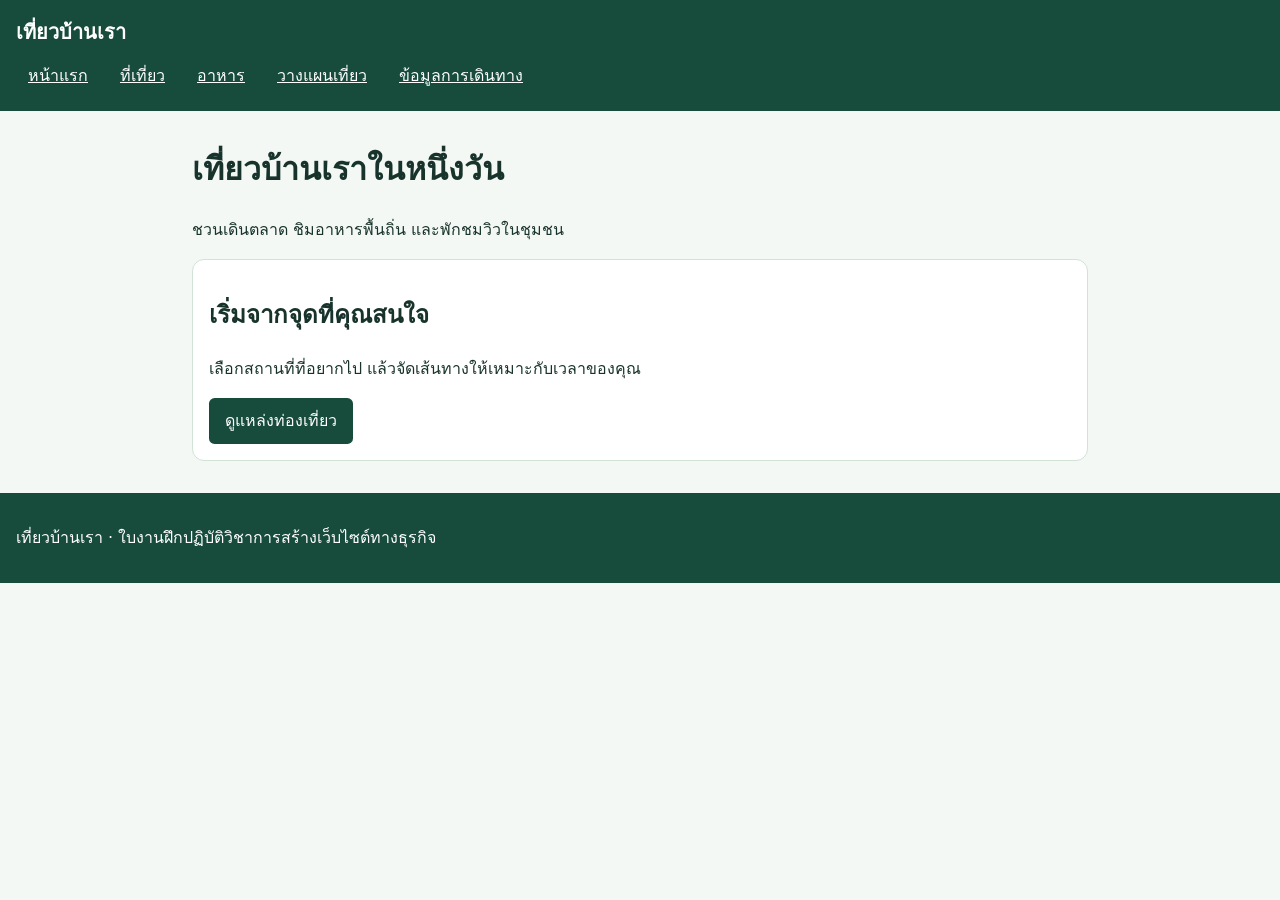
<file: index.html>
<!doctype html>
<html lang="th">
<head>
  <meta charset="utf-8">
  <meta name="viewport" content="width=device-width, initial-scale=1">
  <title>หน้าแรก | เที่ยวบ้านเรา</title>
  <link rel="stylesheet" href="style.css">
</head>
<body>
  <header>
    <p class="site-name">เที่ยวบ้านเรา</p>
    <nav aria-label="เมนูหลัก">
      <ul>
        <li><a href="index.html" >หน้าแรก</a></li>
        <li><a href="places.html">ที่เที่ยว</a></li>
        <li><a href="food.html">อาหาร</a></li>
        <li><a href="plan.html">วางแผนเที่ยว</a></li>
        <li><a href="travel.html">ข้อมูลการเดินทาง</a></li>
      </ul>
    </nav>
  </header>

  <main>
    <h1>เที่ยวบ้านเราในหนึ่งวัน</h1>
    <p>ชวนเดินตลาด ชิมอาหารพื้นถิ่น และพักชมวิวในชุมชน</p>

    <section class="card">
      <h2>เริ่มจากจุดที่คุณสนใจ</h2>
      <p>เลือกสถานที่ที่อยากไป แล้วจัดเส้นทางให้เหมาะกับเวลาของคุณ</p>
      <a class="button" href="places.html">ดูแหล่งท่องเที่ยว</a>
    </section>
  </main>

  <footer>
    <p>เที่ยวบ้านเรา · ใบงานฝึกปฏิบัติวิชาการสร้างเว็บไซต์ทางธุรกิจ</p>
  </footer>
</body>
</html>
</file>
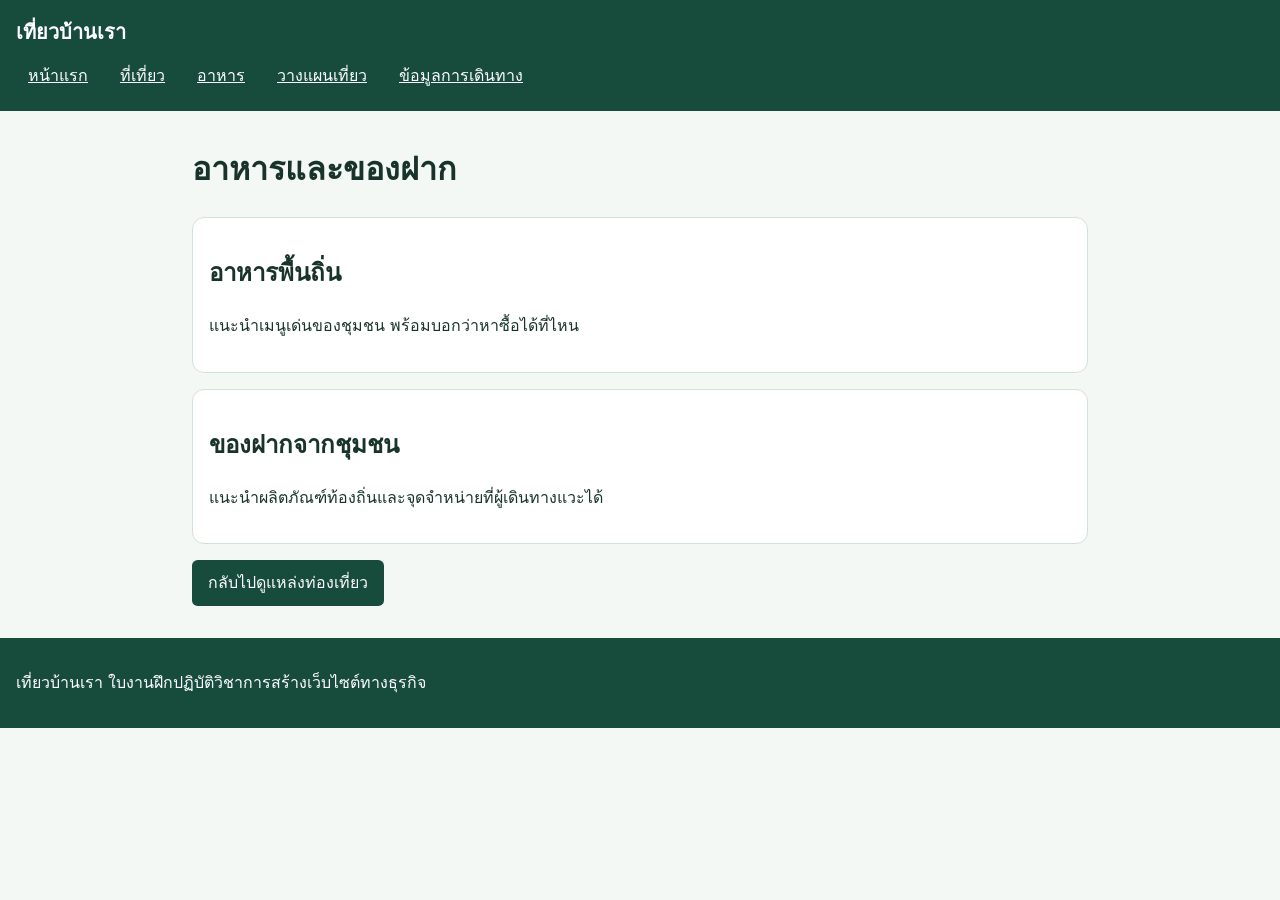
<file: food.html>
<!doctype html>
<html lang="th">
<head>
  <meta charset="utf-8">
  <meta name="viewport" content="width=device-width, initial-scale=1">
  <title>หน้าแรก | เที่ยวบ้านเรา</title>
  <link rel="stylesheet" href="style.css">
</head>
<body>
  <header>
    <p class="site-name">เที่ยวบ้านเรา</p>
    <nav aria-label="เมนูหลัก">
      <ul>
        <li><a href="index.html">หน้าแรก</a></li>
        <li><a href="places.html">ที่เที่ยว</a></li>
        <li><a href="food.html">อาหาร</a></li>
        <li><a href="plan.html">วางแผนเที่ยว</a></li>
        <li><a href="travel.html">ข้อมูลการเดินทาง</a></li>
      </ul>
    </nav>
  </header>

  <main>
  <h1>อาหารและของฝาก</h1>

  <article class="card">
    <h2>อาหารพื้นถิ่น</h2>
    <p>แนะนำเมนูเด่นของชุมชน พร้อมบอกว่าหาซื้อได้ที่ไหน</p>
  </article>

  <article class="card">
    <h2>ของฝากจากชุมชน</h2>
    <p>แนะนำผลิตภัณฑ์ท้องถิ่นและจุดจำหน่ายที่ผู้เดินทางแวะได้</p>
  </article>

  <a class="button" href="places.html">กลับไปดูแหล่งท่องเที่ยว</a>
</main>

  <footer>
    <p>เที่ยวบ้านเรา ใบงานฝึกปฏิบัติวิชาการสร้างเว็บไซต์ทางธุรกิจ</p>
  </footer>
</body>
</html>
</file>
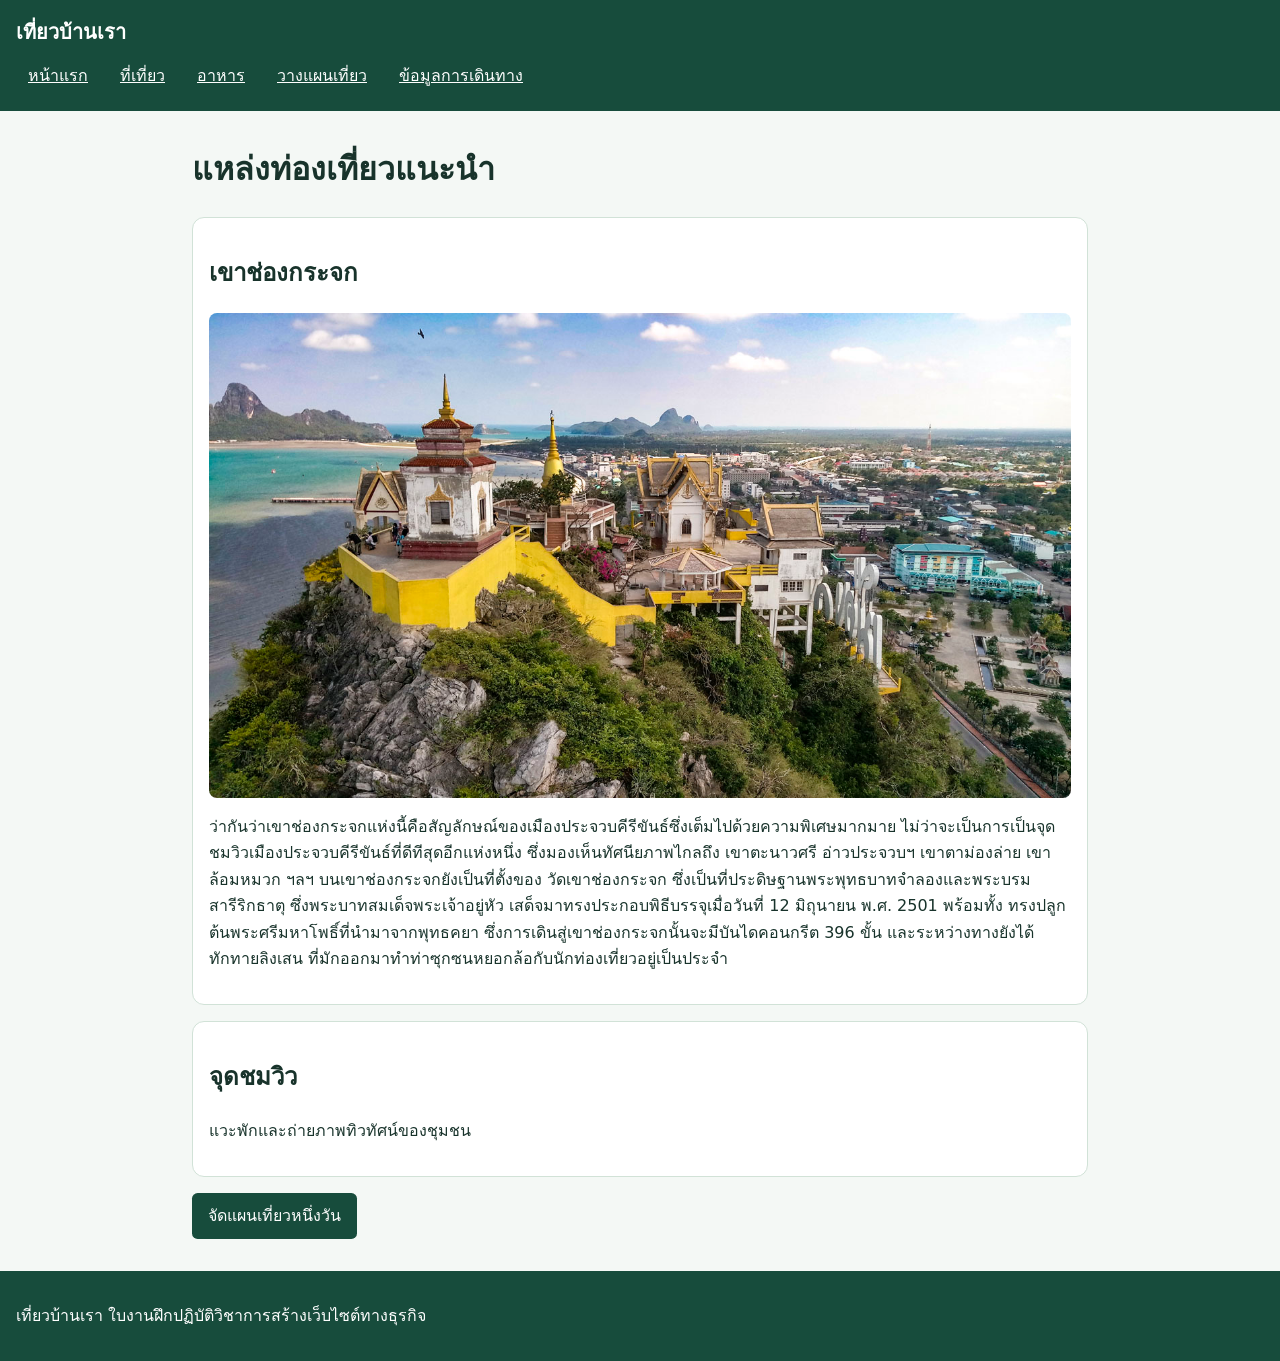
<file: places.html>
<!doctype html>
<html lang="th">
<head>
  <meta charset="utf-8">
  <meta name="viewport" content="width=device-width, initial-scale=1">
  <title>หน้าแรก | เที่ยวบ้านเรา</title>
  <link rel="stylesheet" href="style.css">
</head>
<body>
  <header>
    <p class="site-name">เที่ยวบ้านเรา</p>
    <nav aria-label="เมนูหลัก">
      <ul>
        <li><a href="index.html">หน้าแรก</a></li>
        <li><a href="places.html">ที่เที่ยว</a></li>
        <li><a href="food.html">อาหาร</a></li>
        <li><a href="plan.html">วางแผนเที่ยว</a></li>
        <li><a href="travel.html">ข้อมูลการเดินทาง</a></li>
      </ul>
    </nav>
  </header>

  <main>
  <h1>แหล่งท่องเที่ยวแนะนำ</h1>

  <article class="card">
    <h2>เขาช่องกระจก</h2>
   <img src="images/1.jpeg" alt="เขาช่องกระจก">
    <p>ว่ากันว่าเขาช่องกระจกแห่งนี้คือสัญลักษณ์ของเมืองประจวบคีรีขันธ์ซึ่งเต็มไปด้วยความพิเศษมากมาย ไม่ว่าจะเป็นการเป็นจุดชมวิวเมืองประจวบคีรีขันธ์ที่ดีทีสุดอีกแห่งหนึ่ง ซึ่งมองเห็นทัศนียภาพไกลถึง เขาตะนาวศรี อ่าวประจวบฯ เขาตาม่องล่าย เขาล้อมหมวก ฯลฯ บนเขาช่องกระจกยังเป็นที่ตั้งของ วัดเขาช่องกระจก ซึ่งเป็นที่ประดิษฐานพระพุทธบาทจำลองและพระบรมสารีริกธาตุ ซึ่งพระบาทสมเด็จพระเจ้าอยู่หัว เสด็จมาทรงประกอบพิธีบรรจุเมื่อวันที่ 12 มิถุนายน พ.ศ. 2501 พร้อมทั้ง ทรงปลูกต้นพระศรีมหาโพธิ์ที่นำมาจากพุทธคยา ซึ่งการเดินสู่เขาช่องกระจกนั้นจะมีบันไดคอนกรีต 396 ขั้น และระหว่างทางยังได้ทักทายลิงเสน ที่มักออกมาทำท่าซุกซนหยอกล้อกับนักท่องเที่ยวอยู่เป็นประจำ</p>
  </article>

  <article class="card">
    <h2>จุดชมวิว</h2>
    <p>แวะพักและถ่ายภาพทิวทัศน์ของชุมชน</p>
  </article>

  <a class="button" href="plan.html">จัดแผนเที่ยวหนึ่งวัน</a>
</main>

  <footer>
    <p>เที่ยวบ้านเรา ใบงานฝึกปฏิบัติวิชาการสร้างเว็บไซต์ทางธุรกิจ</p>
  </footer>
</body>
</html>
</file>
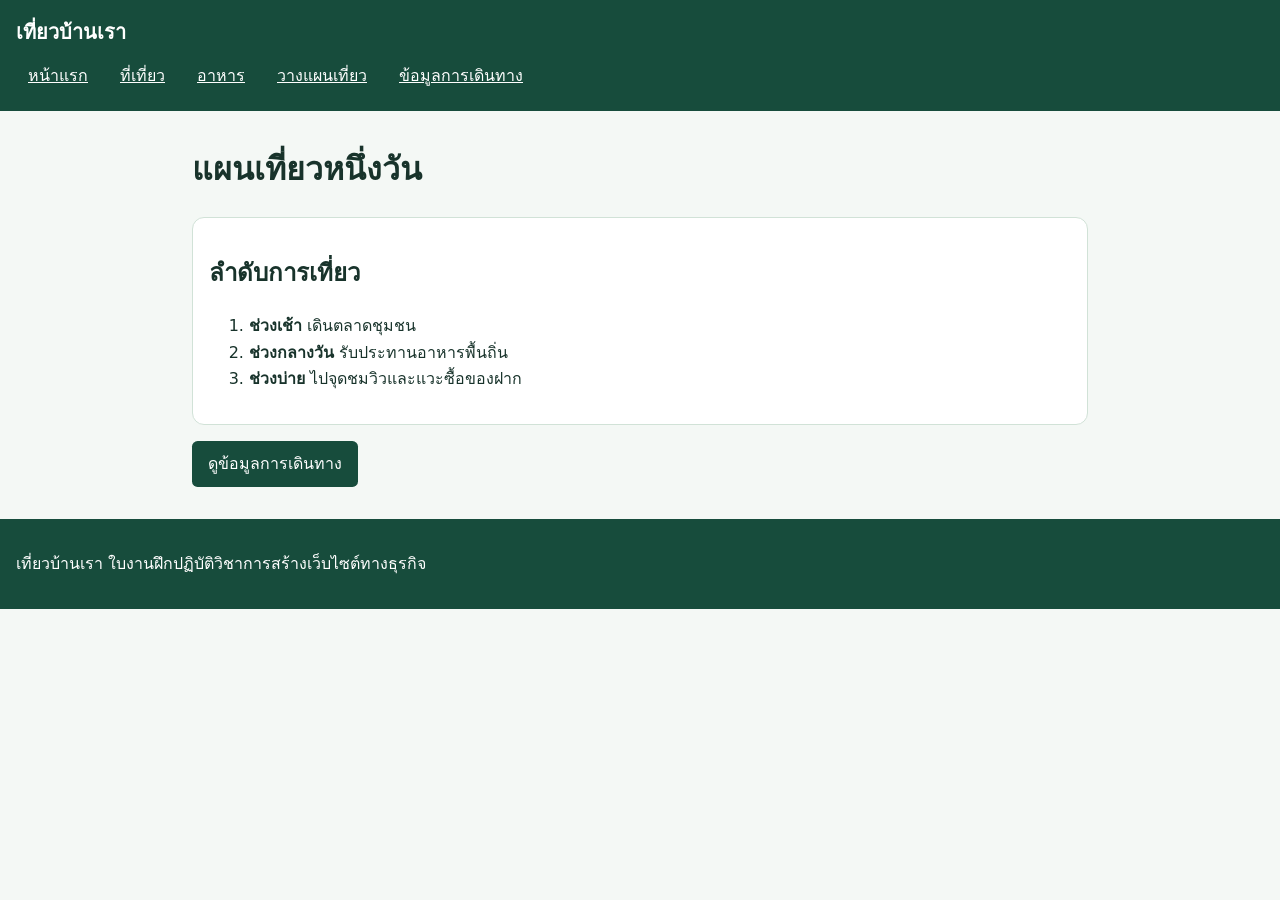
<file: plan.html>
<!doctype html>
<html lang="th">
<head>
  <meta charset="utf-8">
  <meta name="viewport" content="width=device-width, initial-scale=1">
  <title>หน้าแรก | เที่ยวบ้านเรา</title>
  <link rel="stylesheet" href="style.css">
</head>
<body>
  <header>
    <p class="site-name">เที่ยวบ้านเรา</p>
    <nav aria-label="เมนูหลัก">
      <ul>
        <li><a href="index.html">หน้าแรก</a></li>
        <li><a href="places.html">ที่เที่ยว</a></li>
        <li><a href="food.html">อาหาร</a></li>
        <li><a href="plan.html">วางแผนเที่ยว</a></li>
        <li><a href="travel.html">ข้อมูลการเดินทาง</a></li>
      </ul>
    </nav>
  </header>

 <main>
  <h1>แผนเที่ยวหนึ่งวัน</h1>

  <section class="card">
    <h2>ลำดับการเที่ยว</h2>
    <ol>
      <li><strong>ช่วงเช้า</strong> เดินตลาดชุมชน</li>
      <li><strong>ช่วงกลางวัน</strong> รับประทานอาหารพื้นถิ่น</li>
      <li><strong>ช่วงบ่าย</strong> ไปจุดชมวิวและแวะซื้อของฝาก</li>
    </ol>
  </section>

  <a class="button" href="travel.html">ดูข้อมูลการเดินทาง</a>
</main>

  <footer>
    <p>เที่ยวบ้านเรา ใบงานฝึกปฏิบัติวิชาการสร้างเว็บไซต์ทางธุรกิจ</p>
  </footer>
</body>
</html>
</file>
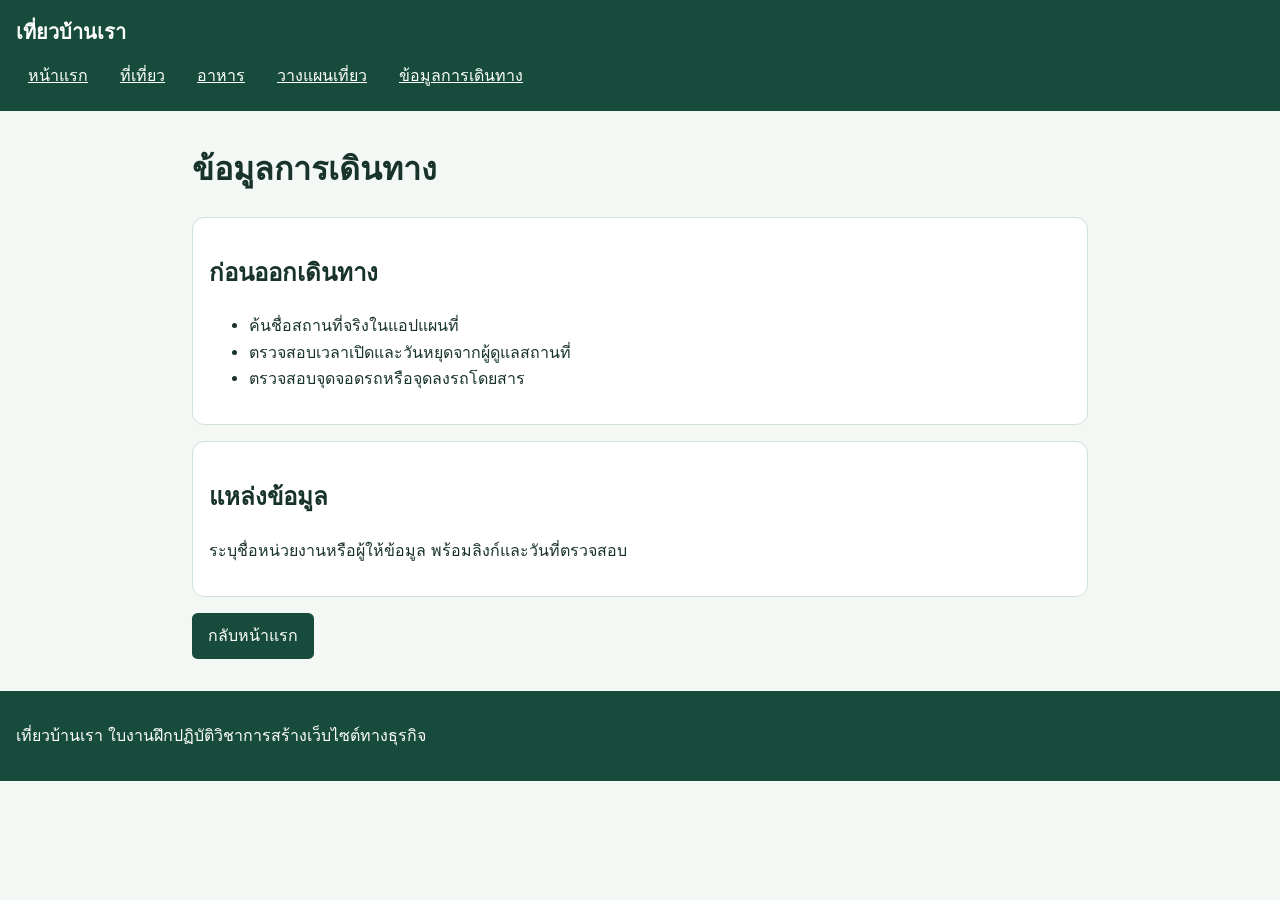
<file: travel.html>
<!doctype html>
<html lang="th">
<head>
  <meta charset="utf-8">
  <meta name="viewport" content="width=device-width, initial-scale=1">
  <title>หน้าแรก | เที่ยวบ้านเรา</title>
  <link rel="stylesheet" href="style.css">
</head>
<body>
  <header>
    <p class="site-name">เที่ยวบ้านเรา</p>
    <nav aria-label="เมนูหลัก">
      <ul>
        <li><a href="index.html">หน้าแรก</a></li>
        <li><a href="places.html">ที่เที่ยว</a></li>
        <li><a href="food.html">อาหาร</a></li>
        <li><a href="plan.html">วางแผนเที่ยว</a></li>
        <li><a href="travel.html">ข้อมูลการเดินทาง</a></li>
      </ul>
    </nav>
  </header>

<main>
  <h1>ข้อมูลการเดินทาง</h1>

  <section class="card">
    <h2>ก่อนออกเดินทาง</h2>
    <ul>
      <li>ค้นชื่อสถานที่จริงในแอปแผนที่</li>
      <li>ตรวจสอบเวลาเปิดและวันหยุดจากผู้ดูแลสถานที่</li>
      <li>ตรวจสอบจุดจอดรถหรือจุดลงรถโดยสาร</li>
    </ul>
  </section>

  <section class="card">
    <h2>แหล่งข้อมูล</h2>
    <p>ระบุชื่อหน่วยงานหรือผู้ให้ข้อมูล พร้อมลิงก์และวันที่ตรวจสอบ</p>
  </section>

  <a class="button" href="index.html">กลับหน้าแรก</a>
</main>
  <footer>
    <p>เที่ยวบ้านเรา ใบงานฝึกปฏิบัติวิชาการสร้างเว็บไซต์ทางธุรกิจ</p>
  </footer>
</body>
</html>
</file>
<file: style.css>
* {
  box-sizing: border-box;
}

body {
  margin: 0;
  font-family: system-ui, sans-serif;
  line-height: 1.65;
  color: #18332b;
  background: #f4f8f5;
}

header, footer {
  padding: 1rem;
  color: white;
  background: #174c3c;
}

.site-name {
  margin: 0 0 0.5rem;
  font-size: 1.25rem;
  font-weight: bold;
}

nav ul {
  display: flex;
  flex-wrap: wrap;
  gap: 0.5rem;
  margin: 0;
  padding: 0;
  list-style: none;
}

nav a {
  display: block;
  padding: 0.35rem 0.75rem;
  color: white;
  border-radius: 0.35rem;
}

nav a:hover, nav a[aria-current="page"] {
  background: #e2f1e8;
  color: #174c3c;
}

a:focus-visible {
  outline: 3px solid #c67400;
  outline-offset: 3px;
}

main {
  width: min(92%, 56rem);
  margin: 2rem auto;
}

.card {
  margin: 1rem 0;
  padding: 1rem;
  border: 1px solid #d1e2d7;
  border-radius: 0.75rem;
  background: white;
}

img {
  display: block;
  max-width: 100%;
  height: auto;
  border-radius: 0.5rem;
}

.button {
  display: inline-block;
  padding: 0.6rem 1rem;
  border-radius: 0.35rem;
  background: #174c3c;
  color: white;
  text-decoration: none;
}
</file>
